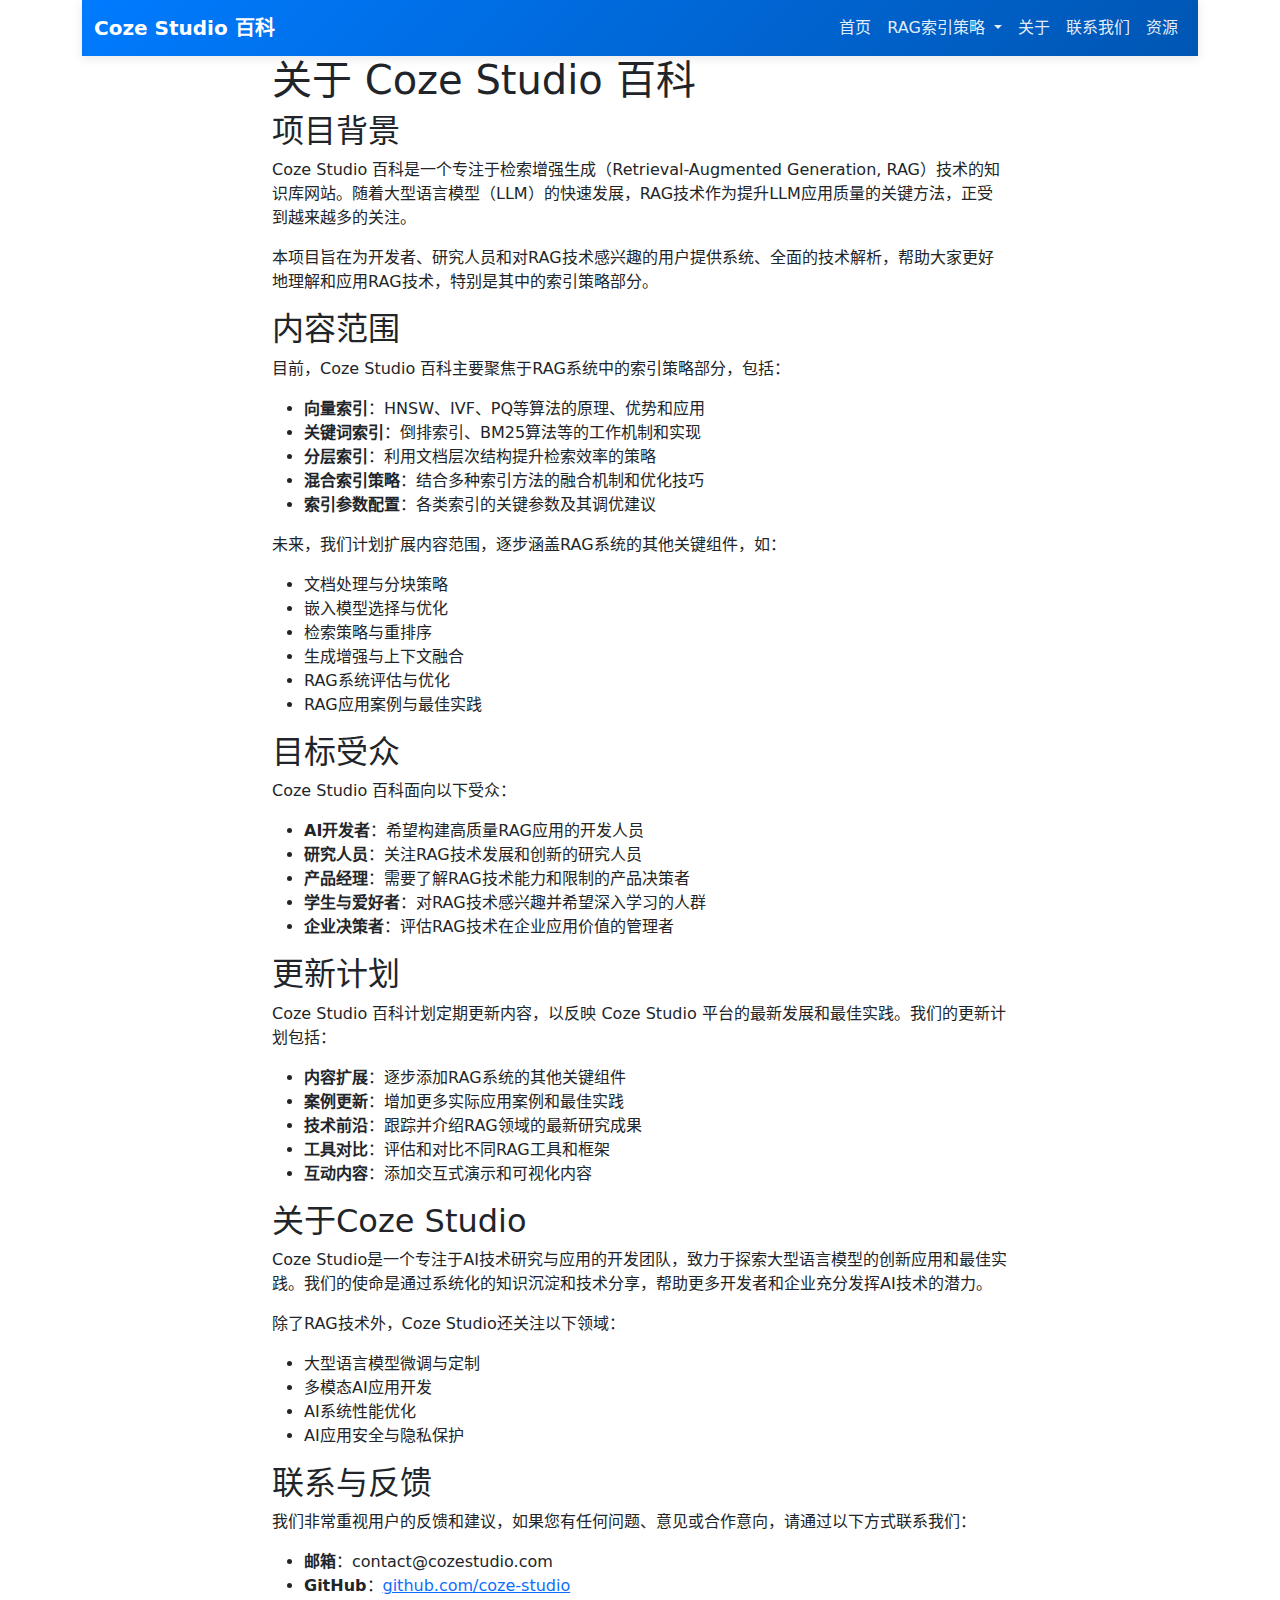
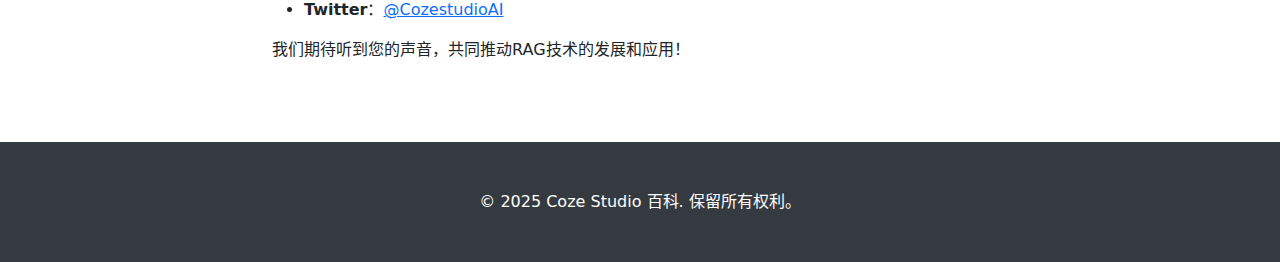
<file: about.html>
<!DOCTYPE html>
<html lang="zh-CN">
<head>
    <meta charset="UTF-8">
    <meta name="viewport" content="width=device-width, initial-scale=1.0">
    <title>关于 - Coze Studio 百科</title>
    <link rel="icon" type="image/svg+xml" href="favicon.svg">
    <link rel="stylesheet" href="css/style.css">
    <link rel="stylesheet" href="https://cdn.jsdelivr.net/npm/bootstrap@5.3.0/dist/css/bootstrap.min.css">
    <link rel="stylesheet" href="https://cdn.jsdelivr.net/npm/bootstrap-icons@1.11.0/font/bootstrap-icons.css">
</head>
<body>
    <header class="header">
        <div class="container">
            <nav class="navbar navbar-expand-lg navbar-dark">
                <div class="container-fluid">
                    <a class="navbar-brand" href="index.html">Coze Studio 百科</a>
                    <button class="navbar-toggler" type="button" data-bs-toggle="collapse" data-bs-target="#navbarNav" aria-controls="navbarNav" aria-expanded="false" aria-label="Toggle navigation">
                        <span class="navbar-toggler-icon"></span>
                    </button>
                    <div class="collapse navbar-collapse" id="navbarNav">
                        <ul class="navbar-nav ms-auto">
                            <li class="nav-item">
                                <a class="nav-link" href="index.html">首页</a>
                            </li>
                            <li class="nav-item dropdown">
                                <a class="nav-link dropdown-toggle" href="#" id="navbarDropdown" role="button" data-bs-toggle="dropdown" aria-expanded="false">
                                    RAG索引策略
                                </a>
                                <ul class="dropdown-menu" aria-labelledby="navbarDropdown">
                                    <li><a class="dropdown-item" href="vector-index.html">向量索引</a></li>
                                    <li><a class="dropdown-item" href="keyword-index.html">关键词索引</a></li>
                                    <li><a class="dropdown-item" href="hierarchical-index.html">分层索引</a></li>
                                    <li><a class="dropdown-item" href="hybrid-index.html">混合索引策略</a></li>
                                    <li><a class="dropdown-item" href="index-parameters.html">索引参数配置</a></li>
                                </ul>
                            </li>
                            <li class="nav-item">
                                <a class="nav-link active" href="about.html">关于</a>
                            </li>
                            <li class="nav-item">
                                <a class="nav-link" href="contact.html">联系我们</a>
                            </li>
                            <li class="nav-item">
                                <a class="nav-link" href="resources.html">资源</a>
                            </li>
                        </ul>
                    </div>
                </div>
            </nav>
        </div>
    </header>

    <section class="about-page">
        <div class="container">
            <div class="row justify-content-center">
                <div class="col-lg-8">
                    <div class="content">
                        <h1>关于 Coze Studio 百科</h1>
                        
                        <div class="about-section">
                            <h2>项目背景</h2>
                            <p>Coze Studio 百科是一个专注于检索增强生成（Retrieval-Augmented Generation, RAG）技术的知识库网站。随着大型语言模型（LLM）的快速发展，RAG技术作为提升LLM应用质量的关键方法，正受到越来越多的关注。</p>
                            <p>本项目旨在为开发者、研究人员和对RAG技术感兴趣的用户提供系统、全面的技术解析，帮助大家更好地理解和应用RAG技术，特别是其中的索引策略部分。</p>
                        </div>
                        
                        <div class="about-section">
                            <h2>内容范围</h2>
                            <p>目前，Coze Studio 百科主要聚焦于RAG系统中的索引策略部分，包括：</p>
                            <ul>
                                <li><strong>向量索引</strong>：HNSW、IVF、PQ等算法的原理、优势和应用</li>
                                <li><strong>关键词索引</strong>：倒排索引、BM25算法等的工作机制和实现</li>
                                <li><strong>分层索引</strong>：利用文档层次结构提升检索效率的策略</li>
                                <li><strong>混合索引策略</strong>：结合多种索引方法的融合机制和优化技巧</li>
                                <li><strong>索引参数配置</strong>：各类索引的关键参数及其调优建议</li>
                            </ul>
                            <p>未来，我们计划扩展内容范围，逐步涵盖RAG系统的其他关键组件，如：</p>
                            <ul>
                                <li>文档处理与分块策略</li>
                                <li>嵌入模型选择与优化</li>
                                <li>检索策略与重排序</li>
                                <li>生成增强与上下文融合</li>
                                <li>RAG系统评估与优化</li>
                                <li>RAG应用案例与最佳实践</li>
                            </ul>
                        </div>
                        
                        <div class="about-section">
                            <h2>目标受众</h2>
                            <p>Coze Studio 百科面向以下受众：</p>
                            <ul>
                                <li><strong>AI开发者</strong>：希望构建高质量RAG应用的开发人员</li>
                                <li><strong>研究人员</strong>：关注RAG技术发展和创新的研究人员</li>
                                <li><strong>产品经理</strong>：需要了解RAG技术能力和限制的产品决策者</li>
                                <li><strong>学生与爱好者</strong>：对RAG技术感兴趣并希望深入学习的人群</li>
                                <li><strong>企业决策者</strong>：评估RAG技术在企业应用价值的管理者</li>
                            </ul>
                        </div>
                        
                        <div class="about-section">
                            <h2>更新计划</h2>
                            <p>Coze Studio 百科计划定期更新内容，以反映 Coze Studio 平台的最新发展和最佳实践。我们的更新计划包括：</p>
                            <ul>
                                <li><strong>内容扩展</strong>：逐步添加RAG系统的其他关键组件</li>
                                <li><strong>案例更新</strong>：增加更多实际应用案例和最佳实践</li>
                                <li><strong>技术前沿</strong>：跟踪并介绍RAG领域的最新研究成果</li>
                                <li><strong>工具对比</strong>：评估和对比不同RAG工具和框架</li>
                                <li><strong>互动内容</strong>：添加交互式演示和可视化内容</li>
                            </ul>
                        </div>
                        
                        <div class="about-section">
                            <h2>关于Coze Studio</h2>
                            <p>Coze Studio是一个专注于AI技术研究与应用的开发团队，致力于探索大型语言模型的创新应用和最佳实践。我们的使命是通过系统化的知识沉淀和技术分享，帮助更多开发者和企业充分发挥AI技术的潜力。</p>
                            <p>除了RAG技术外，Coze Studio还关注以下领域：</p>
                            <ul>
                                <li>大型语言模型微调与定制</li>
                                <li>多模态AI应用开发</li>
                                <li>AI系统性能优化</li>
                                <li>AI应用安全与隐私保护</li>
                            </ul>
                        </div>
                        
                        <div class="about-section">
                            <h2>联系与反馈</h2>
                            <p>我们非常重视用户的反馈和建议，如果您有任何问题、意见或合作意向，请通过以下方式联系我们：</p>
                            <ul>
                                <li><strong>邮箱</strong>：contact@cozestudio.com</li>
                                <li><strong>GitHub</strong>：<a href="https://github.com/coze-studio" target="_blank">github.com/coze-studio</a></li>
                                <li><strong>Twitter</strong>：<a href="https://twitter.com/CozestudioAI" target="_blank">@CozestudioAI</a></li>
                            </ul>
                            <p>我们期待听到您的声音，共同推动RAG技术的发展和应用！</p>
                        </div>
                    </div>
                </div>
            </div>
        </div>
    </section>

    <footer class="footer">
        <div class="container text-center">
            <p>&copy; 2025 Coze Studio 百科. 保留所有权利。</p>
        </div>
    </footer>

    <script src="https://cdn.jsdelivr.net/npm/bootstrap@5.3.0/dist/js/bootstrap.bundle.min.js"></script>
    <script src="js/main.js"></script>
</body>
</html>
</file>
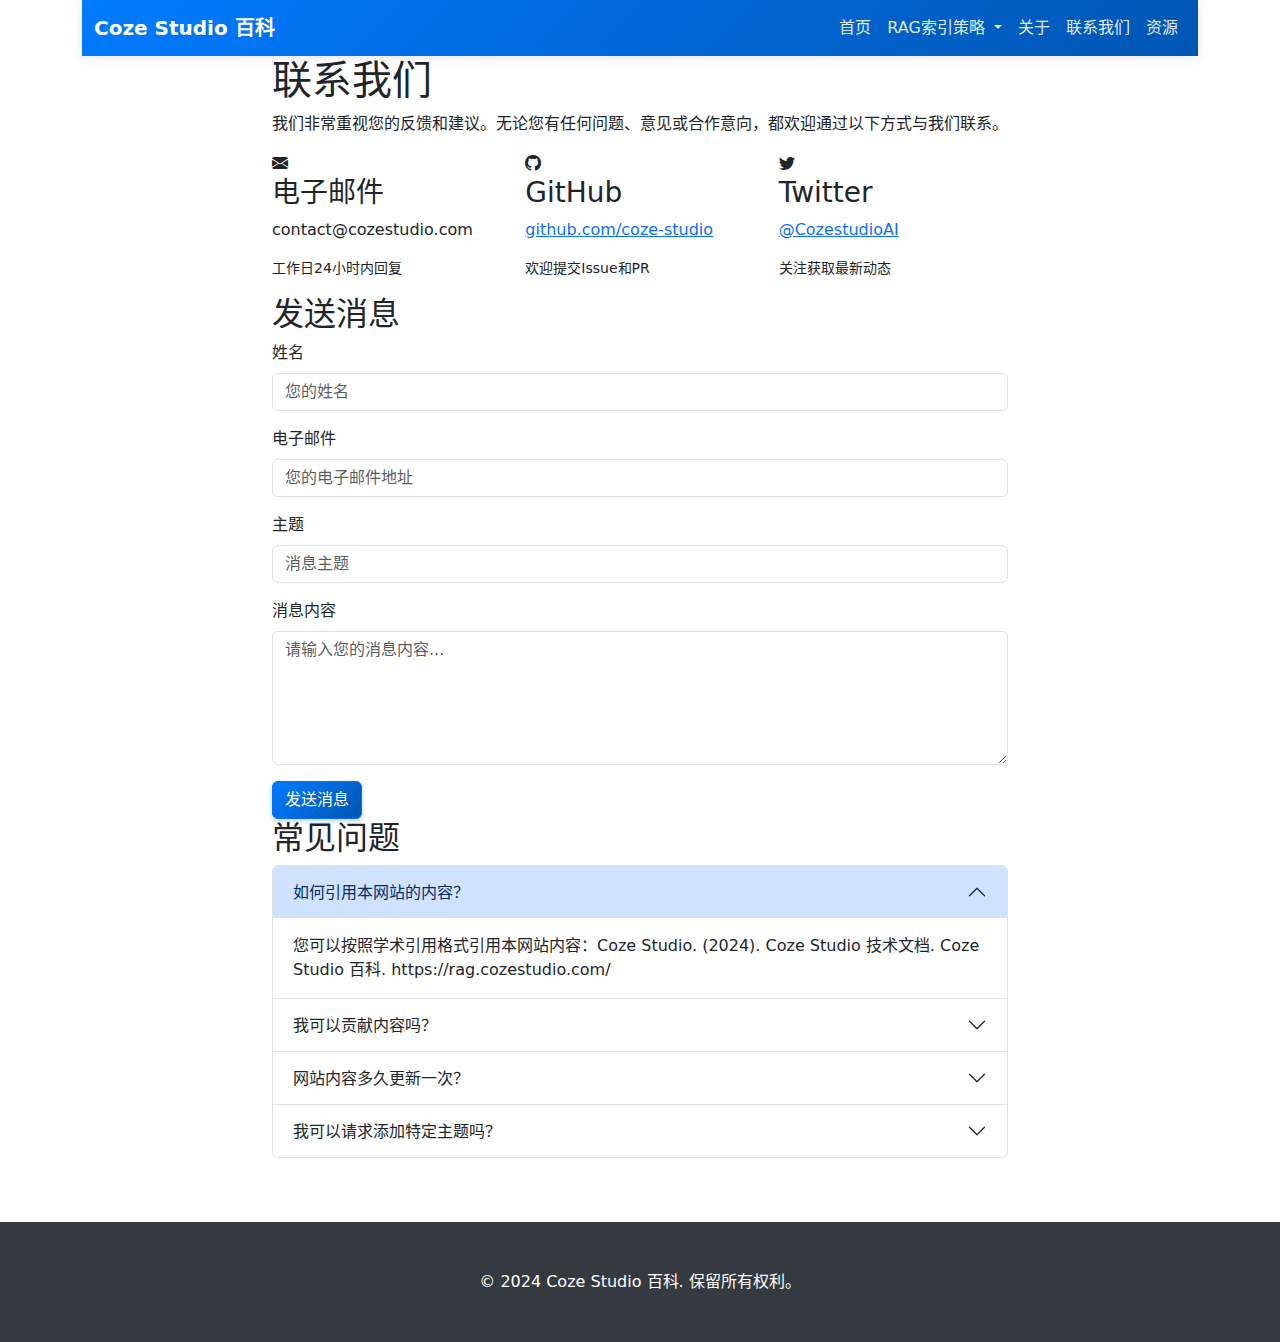
<file: contact.html>
<!DOCTYPE html>
<html lang="zh-CN">
<head>
    <meta charset="UTF-8">
    <meta name="viewport" content="width=device-width, initial-scale=1.0">
    <title>联系我们 - Coze Studio 百科</title>
    <link rel="icon" type="image/svg+xml" href="favicon.svg">
    <link rel="stylesheet" href="css/style.css">
    <link rel="stylesheet" href="https://cdn.jsdelivr.net/npm/bootstrap@5.3.0/dist/css/bootstrap.min.css">
    <link rel="stylesheet" href="https://cdn.jsdelivr.net/npm/bootstrap-icons@1.11.0/font/bootstrap-icons.css">
</head>
<body>
    <header class="header">
        <div class="container">
            <nav class="navbar navbar-expand-lg navbar-dark">
                <div class="container-fluid">
                    <a class="navbar-brand" href="index.html">Coze Studio 百科</a>
                    <button class="navbar-toggler" type="button" data-bs-toggle="collapse" data-bs-target="#navbarNav" aria-controls="navbarNav" aria-expanded="false" aria-label="Toggle navigation">
                        <span class="navbar-toggler-icon"></span>
                    </button>
                    <div class="collapse navbar-collapse" id="navbarNav">
                        <ul class="navbar-nav ms-auto">
                            <li class="nav-item">
                                <a class="nav-link" href="index.html">首页</a>
                            </li>
                            <li class="nav-item dropdown">
                                <a class="nav-link dropdown-toggle" href="#" id="navbarDropdown" role="button" data-bs-toggle="dropdown" aria-expanded="false">
                                    RAG索引策略
                                </a>
                                <ul class="dropdown-menu" aria-labelledby="navbarDropdown">
                                    <li><a class="dropdown-item" href="vector-index.html">向量索引</a></li>
                                    <li><a class="dropdown-item" href="keyword-index.html">关键词索引</a></li>
                                    <li><a class="dropdown-item" href="hierarchical-index.html">分层索引</a></li>
                                    <li><a class="dropdown-item" href="hybrid-index.html">混合索引策略</a></li>
                                    <li><a class="dropdown-item" href="index-parameters.html">索引参数配置</a></li>
                                </ul>
                            </li>
                            <li class="nav-item">
                                <a class="nav-link" href="about.html">关于</a>
                            </li>
                            <li class="nav-item">
                                <a class="nav-link active" href="contact.html">联系我们</a>
                            </li>
                            <li class="nav-item">
                                <a class="nav-link" href="resources.html">资源</a>
                            </li>
                        </ul>
                    </div>
                </div>
            </nav>
        </div>
    </header>

    <section class="contact-page">
        <div class="container">
            <div class="row justify-content-center">
                <div class="col-lg-8">
                    <div class="content">
                        <h1>联系我们</h1>
                        
                        <div class="contact-intro">
                            <p>我们非常重视您的反馈和建议。无论您有任何问题、意见或合作意向，都欢迎通过以下方式与我们联系。</p>
                        </div>
                        
                        <div class="contact-methods">
                            <div class="row">
                                <div class="col-md-4">
                                    <div class="contact-card">
                                        <div class="icon-wrapper">
                                            <i class="bi bi-envelope-fill"></i>
                                        </div>
                                        <h3>电子邮件</h3>
                                        <p>contact@cozestudio.com</p>
                                        <p class="small">工作日24小时内回复</p>
                                    </div>
                                </div>
                                <div class="col-md-4">
                                    <div class="contact-card">
                                        <div class="icon-wrapper">
                                            <i class="bi bi-github"></i>
                                        </div>
                                        <h3>GitHub</h3>
                                        <p><a href="https://github.com/coze-studio" target="_blank">github.com/coze-studio</a></p>
                                        <p class="small">欢迎提交Issue和PR</p>
                                    </div>
                                </div>
                                <div class="col-md-4">
                                    <div class="contact-card">
                                        <div class="icon-wrapper">
                                            <i class="bi bi-twitter"></i>
                                        </div>
                                        <h3>Twitter</h3>
                                        <p><a href="https://twitter.com/CozestudioAI" target="_blank">@CozestudioAI</a></p>
                                        <p class="small">关注获取最新动态</p>
                                    </div>
                                </div>
                            </div>
                        </div>
                        
                        <div class="contact-form-section">
                            <h2>发送消息</h2>
                            <form id="contactForm" class="contact-form">
                                <div class="mb-3">
                                    <label for="name" class="form-label">姓名</label>
                                    <input type="text" class="form-control" id="name" placeholder="您的姓名" required>
                                </div>
                                <div class="mb-3">
                                    <label for="email" class="form-label">电子邮件</label>
                                    <input type="email" class="form-control" id="email" placeholder="您的电子邮件地址" required>
                                </div>
                                <div class="mb-3">
                                    <label for="subject" class="form-label">主题</label>
                                    <input type="text" class="form-control" id="subject" placeholder="消息主题">
                                </div>
                                <div class="mb-3">
                                    <label for="message" class="form-label">消息内容</label>
                                    <textarea class="form-control" id="message" rows="5" placeholder="请输入您的消息内容..." required></textarea>
                                </div>
                                <button type="submit" class="btn btn-primary">发送消息</button>
                            </form>
                        </div>
                        
                        <div class="faq-section">
                            <h2>常见问题</h2>
                            <div class="accordion" id="faqAccordion">
                                <div class="accordion-item">
                                    <h2 class="accordion-header" id="headingOne">
                                        <button class="accordion-button" type="button" data-bs-toggle="collapse" data-bs-target="#collapseOne" aria-expanded="true" aria-controls="collapseOne">
                                            如何引用本网站的内容？
                                        </button>
                                    </h2>
                                    <div id="collapseOne" class="accordion-collapse collapse show" aria-labelledby="headingOne" data-bs-parent="#faqAccordion">
                                        <div class="accordion-body">
                                            您可以按照学术引用格式引用本网站内容：Coze Studio. (2024). Coze Studio 技术文档. Coze Studio 百科. https://rag.cozestudio.com/
                                        </div>
                                    </div>
                                </div>
                                <div class="accordion-item">
                                    <h2 class="accordion-header" id="headingTwo">
                                        <button class="accordion-button collapsed" type="button" data-bs-toggle="collapse" data-bs-target="#collapseTwo" aria-expanded="false" aria-controls="collapseTwo">
                                            我可以贡献内容吗？
                                        </button>
                                    </h2>
                                    <div id="collapseTwo" class="accordion-collapse collapse" aria-labelledby="headingTwo" data-bs-parent="#faqAccordion">
                                        <div class="accordion-body">
                                            当然可以！我们非常欢迎社区贡献。您可以通过GitHub提交PR，或者发送邮件给我们讨论您的想法。所有被接受的贡献都将获得适当的署名。
                                        </div>
                                    </div>
                                </div>
                                <div class="accordion-item">
                                    <h2 class="accordion-header" id="headingThree">
                                        <button class="accordion-button collapsed" type="button" data-bs-toggle="collapse" data-bs-target="#collapseThree" aria-expanded="false" aria-controls="collapseThree">
                                            网站内容多久更新一次？
                                        </button>
                                    </h2>
                                    <div id="collapseThree" class="accordion-collapse collapse" aria-labelledby="headingThree" data-bs-parent="#faqAccordion">
                                        <div class="accordion-body">
                                            我们计划每月更新一次内容，以反映RAG技术的最新发展。对于重大技术突破或重要研究成果，我们会及时进行特别更新。
                                        </div>
                                    </div>
                                </div>
                                <div class="accordion-item">
                                    <h2 class="accordion-header" id="headingFour">
                                        <button class="accordion-button collapsed" type="button" data-bs-toggle="collapse" data-bs-target="#collapseFour" aria-expanded="false" aria-controls="collapseFour">
                                            我可以请求添加特定主题吗？
                                        </button>
                                    </h2>
                                    <div id="collapseFour" class="accordion-collapse collapse" aria-labelledby="headingFour" data-bs-parent="#faqAccordion">
                                        <div class="accordion-body">
                                            是的，我们非常欢迎主题建议！请通过联系表单或电子邮件告诉我们您希望了解的RAG相关主题，我们会考虑将其添加到我们的内容计划中。
                                        </div>
                                    </div>
                                </div>
                            </div>
                        </div>
                    </div>
                </div>
            </div>
        </div>
    </section>

    <footer class="footer">
        <div class="container text-center">
            <p>&copy; 2024 Coze Studio 百科. 保留所有权利。</p>
        </div>
    </footer>

    <script src="https://cdn.jsdelivr.net/npm/bootstrap@5.3.0/dist/js/bootstrap.bundle.min.js"></script>
    <script src="js/main.js"></script>
    <script>
        // 联系表单提交处理
        document.getElementById('contactForm').addEventListener('submit', function(e) {
            e.preventDefault();
            // 在实际应用中，这里应该有表单提交到服务器的代码
            // 这里仅做演示
            alert('感谢您的消息！我们会尽快回复您。');
            this.reset();
        });
    </script>
</body>
</html>
</file>
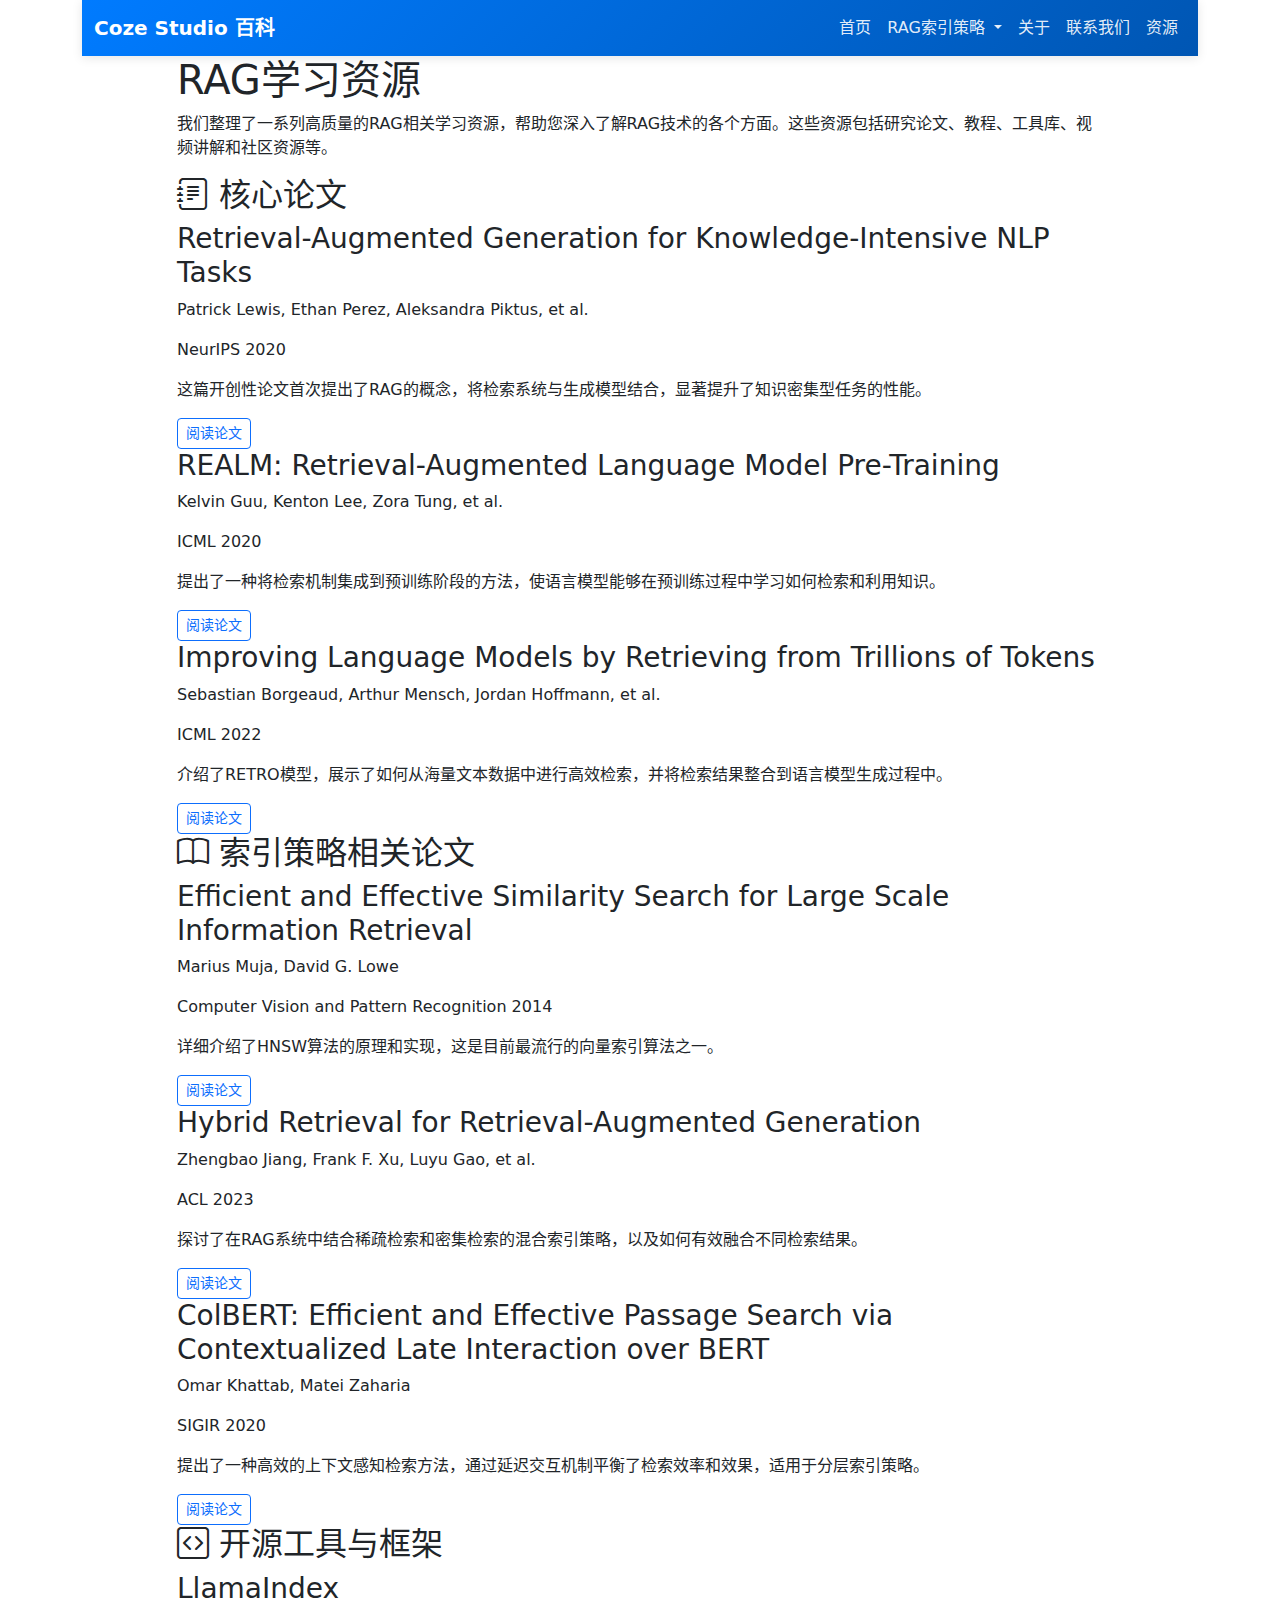
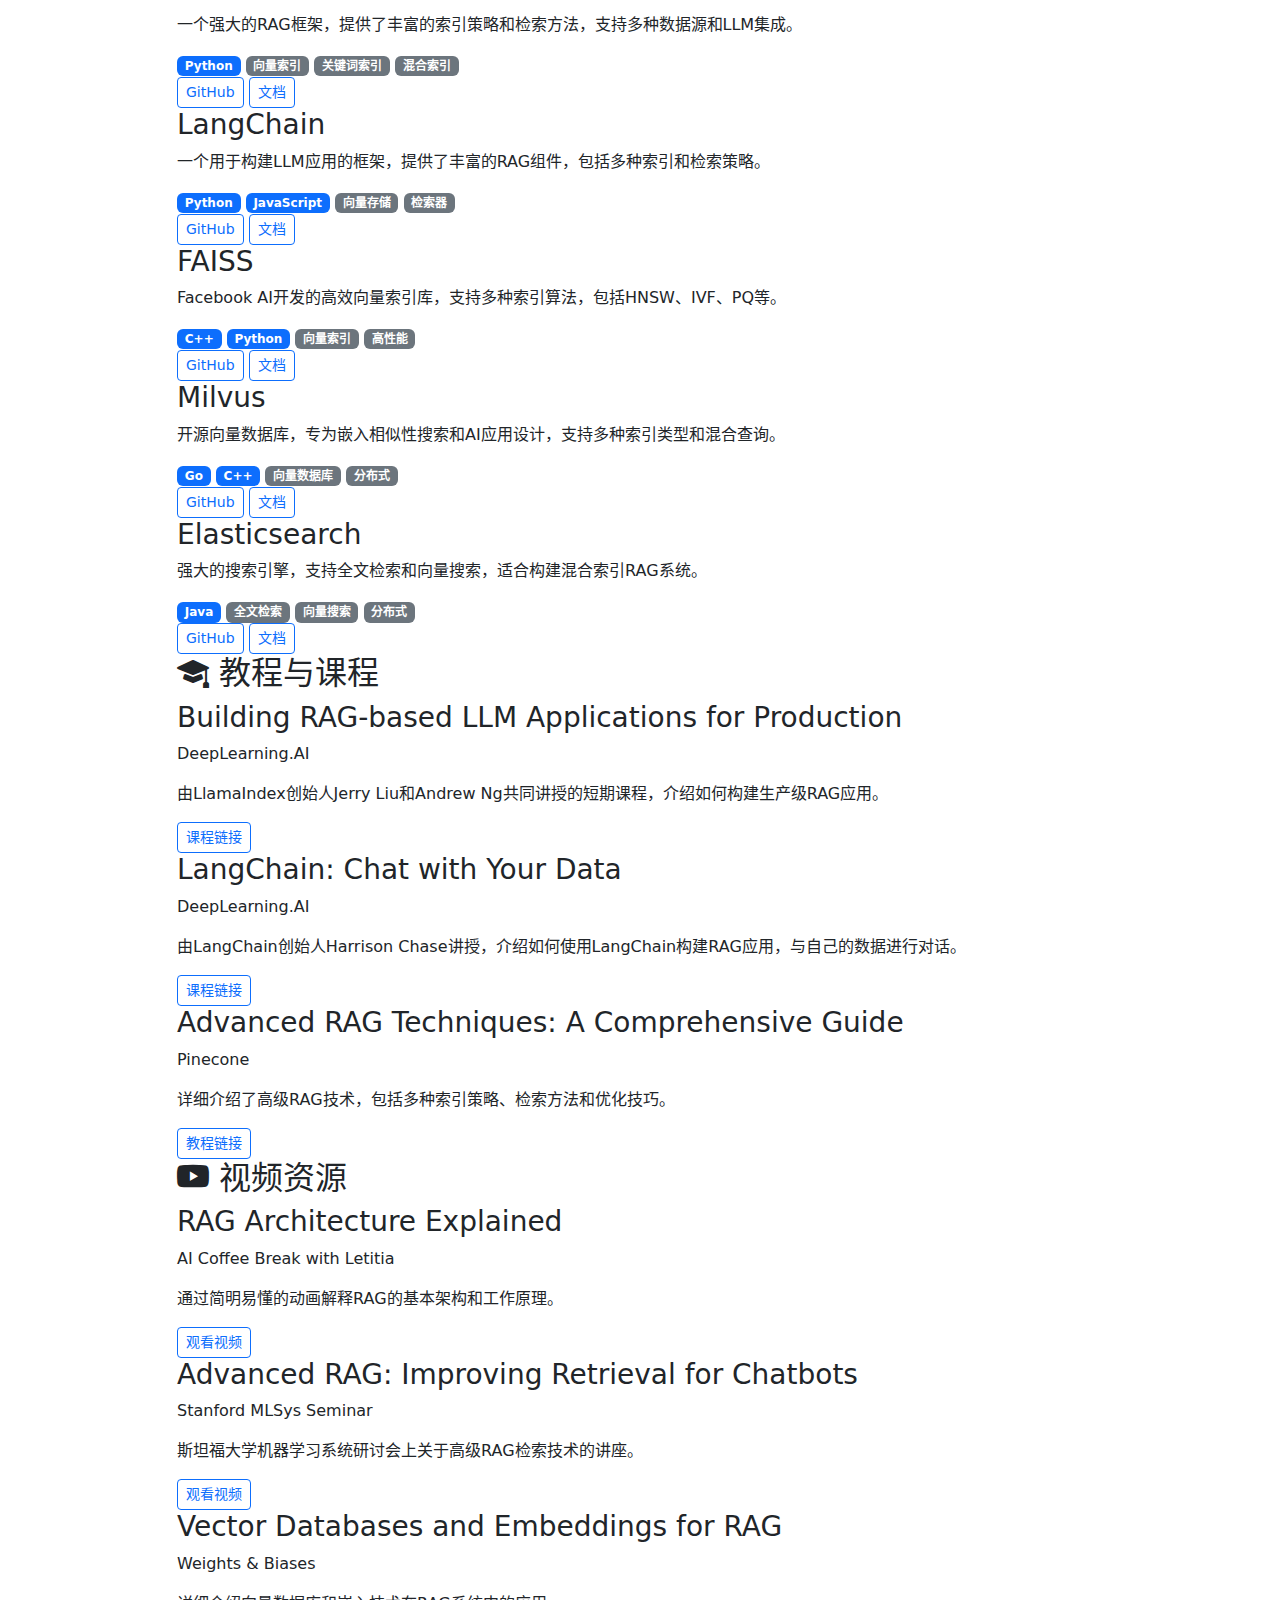
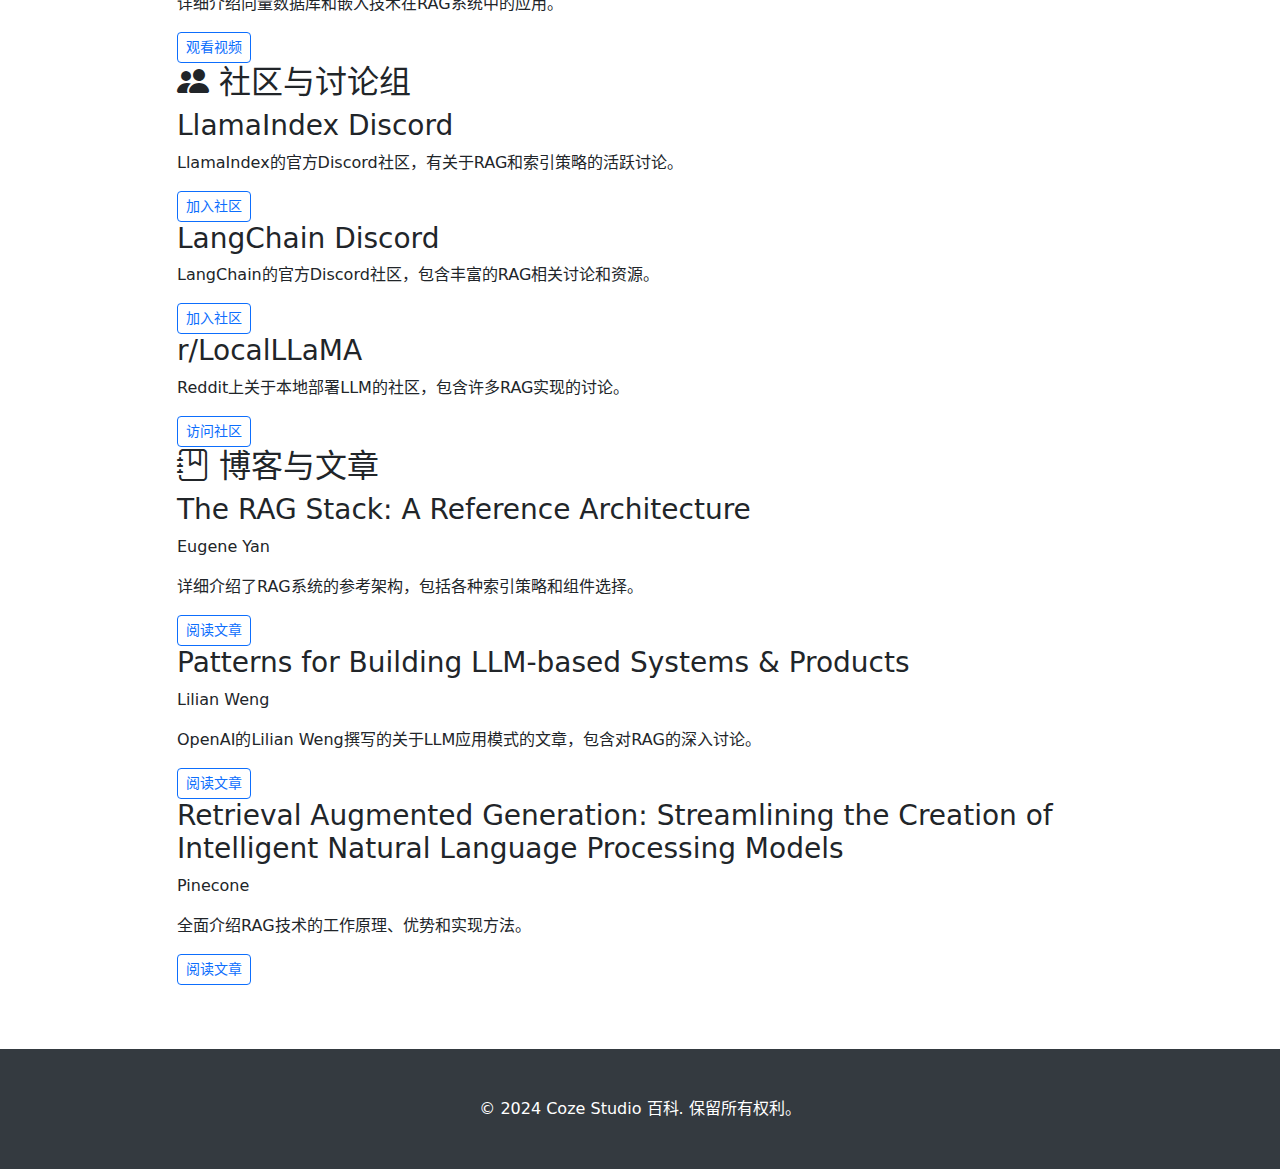
<file: resources.html>
<!DOCTYPE html>
<html lang="zh-CN">
<head>
    <meta charset="UTF-8">
    <meta name="viewport" content="width=device-width, initial-scale=1.0">
    <title>资源 - Coze Studio 百科</title>
    <link rel="icon" type="image/svg+xml" href="favicon.svg">
    <link rel="stylesheet" href="css/style.css">
    <link rel="stylesheet" href="https://cdn.jsdelivr.net/npm/bootstrap@5.3.0/dist/css/bootstrap.min.css">
    <link rel="stylesheet" href="https://cdn.jsdelivr.net/npm/bootstrap-icons@1.11.0/font/bootstrap-icons.css">
</head>
<body>
    <header class="header">
        <div class="container">
            <nav class="navbar navbar-expand-lg navbar-dark">
                <div class="container-fluid">
                    <a class="navbar-brand" href="index.html">Coze Studio 百科</a>
                    <button class="navbar-toggler" type="button" data-bs-toggle="collapse" data-bs-target="#navbarNav" aria-controls="navbarNav" aria-expanded="false" aria-label="Toggle navigation">
                        <span class="navbar-toggler-icon"></span>
                    </button>
                    <div class="collapse navbar-collapse" id="navbarNav">
                        <ul class="navbar-nav ms-auto">
                            <li class="nav-item">
                                <a class="nav-link" href="index.html">首页</a>
                            </li>
                            <li class="nav-item dropdown">
                                <a class="nav-link dropdown-toggle" href="#" id="navbarDropdown" role="button" data-bs-toggle="dropdown" aria-expanded="false">
                                    RAG索引策略
                                </a>
                                <ul class="dropdown-menu" aria-labelledby="navbarDropdown">
                                    <li><a class="dropdown-item" href="vector-index.html">向量索引</a></li>
                                    <li><a class="dropdown-item" href="keyword-index.html">关键词索引</a></li>
                                    <li><a class="dropdown-item" href="hierarchical-index.html">分层索引</a></li>
                                    <li><a class="dropdown-item" href="hybrid-index.html">混合索引策略</a></li>
                                    <li><a class="dropdown-item" href="index-parameters.html">索引参数配置</a></li>
                                </ul>
                            </li>
                            <li class="nav-item">
                                <a class="nav-link" href="about.html">关于</a>
                            </li>
                            <li class="nav-item">
                                <a class="nav-link" href="contact.html">联系我们</a>
                            </li>
                            <li class="nav-item">
                                <a class="nav-link active" href="resources.html">资源</a>
                            </li>
                        </ul>
                    </div>
                </div>
            </nav>
        </div>
    </header>

    <section class="resources-page">
        <div class="container">
            <div class="row justify-content-center">
                <div class="col-lg-10">
                    <div class="content">
                        <h1>RAG学习资源</h1>
                        
                        <div class="resources-intro">
                            <p>我们整理了一系列高质量的RAG相关学习资源，帮助您深入了解RAG技术的各个方面。这些资源包括研究论文、教程、工具库、视频讲解和社区资源等。</p>
                        </div>
                        
                        <div class="resource-section">
                            <h2><i class="bi bi-journal-text"></i> 核心论文</h2>
                            <div class="resource-cards">
                                <div class="resource-card">
                                    <h3>Retrieval-Augmented Generation for Knowledge-Intensive NLP Tasks</h3>
                                    <p class="authors">Patrick Lewis, Ethan Perez, Aleksandra Piktus, et al.</p>
                                    <p class="venue">NeurIPS 2020</p>
                                    <p class="description">这篇开创性论文首次提出了RAG的概念，将检索系统与生成模型结合，显著提升了知识密集型任务的性能。</p>
                                    <a href="https://arxiv.org/abs/2005.11401" class="btn btn-outline-primary btn-sm" target="_blank">阅读论文</a>
                                </div>
                                
                                <div class="resource-card">
                                    <h3>REALM: Retrieval-Augmented Language Model Pre-Training</h3>
                                    <p class="authors">Kelvin Guu, Kenton Lee, Zora Tung, et al.</p>
                                    <p class="venue">ICML 2020</p>
                                    <p class="description">提出了一种将检索机制集成到预训练阶段的方法，使语言模型能够在预训练过程中学习如何检索和利用知识。</p>
                                    <a href="https://arxiv.org/abs/2002.08909" class="btn btn-outline-primary btn-sm" target="_blank">阅读论文</a>
                                </div>
                                
                                <div class="resource-card">
                                    <h3>Improving Language Models by Retrieving from Trillions of Tokens</h3>
                                    <p class="authors">Sebastian Borgeaud, Arthur Mensch, Jordan Hoffmann, et al.</p>
                                    <p class="venue">ICML 2022</p>
                                    <p class="description">介绍了RETRO模型，展示了如何从海量文本数据中进行高效检索，并将检索结果整合到语言模型生成过程中。</p>
                                    <a href="https://arxiv.org/abs/2112.04426" class="btn btn-outline-primary btn-sm" target="_blank">阅读论文</a>
                                </div>
                            </div>
                        </div>
                        
                        <div class="resource-section">
                            <h2><i class="bi bi-book"></i> 索引策略相关论文</h2>
                            <div class="resource-cards">
                                <div class="resource-card">
                                    <h3>Efficient and Effective Similarity Search for Large Scale Information Retrieval</h3>
                                    <p class="authors">Marius Muja, David G. Lowe</p>
                                    <p class="venue">Computer Vision and Pattern Recognition 2014</p>
                                    <p class="description">详细介绍了HNSW算法的原理和实现，这是目前最流行的向量索引算法之一。</p>
                                    <a href="https://arxiv.org/abs/1609.01882" class="btn btn-outline-primary btn-sm" target="_blank">阅读论文</a>
                                </div>
                                
                                <div class="resource-card">
                                    <h3>Hybrid Retrieval for Retrieval-Augmented Generation</h3>
                                    <p class="authors">Zhengbao Jiang, Frank F. Xu, Luyu Gao, et al.</p>
                                    <p class="venue">ACL 2023</p>
                                    <p class="description">探讨了在RAG系统中结合稀疏检索和密集检索的混合索引策略，以及如何有效融合不同检索结果。</p>
                                    <a href="https://arxiv.org/abs/2305.15114" class="btn btn-outline-primary btn-sm" target="_blank">阅读论文</a>
                                </div>
                                
                                <div class="resource-card">
                                    <h3>ColBERT: Efficient and Effective Passage Search via Contextualized Late Interaction over BERT</h3>
                                    <p class="authors">Omar Khattab, Matei Zaharia</p>
                                    <p class="venue">SIGIR 2020</p>
                                    <p class="description">提出了一种高效的上下文感知检索方法，通过延迟交互机制平衡了检索效率和效果，适用于分层索引策略。</p>
                                    <a href="https://arxiv.org/abs/2004.12832" class="btn btn-outline-primary btn-sm" target="_blank">阅读论文</a>
                                </div>
                            </div>
                        </div>
                        
                        <div class="resource-section">
                            <h2><i class="bi bi-code-square"></i> 开源工具与框架</h2>
                            <div class="resource-cards">
                                <div class="resource-card">
                                    <h3>LlamaIndex</h3>
                                    <p class="description">一个强大的RAG框架，提供了丰富的索引策略和检索方法，支持多种数据源和LLM集成。</p>
                                    <div class="tags">
                                        <span class="badge bg-primary">Python</span>
                                        <span class="badge bg-secondary">向量索引</span>
                                        <span class="badge bg-secondary">关键词索引</span>
                                        <span class="badge bg-secondary">混合索引</span>
                                    </div>
                                    <a href="https://github.com/jerryjliu/llama_index" class="btn btn-outline-primary btn-sm" target="_blank">GitHub</a>
                                    <a href="https://docs.llamaindex.ai/" class="btn btn-outline-primary btn-sm" target="_blank">文档</a>
                                </div>
                                
                                <div class="resource-card">
                                    <h3>LangChain</h3>
                                    <p class="description">一个用于构建LLM应用的框架，提供了丰富的RAG组件，包括多种索引和检索策略。</p>
                                    <div class="tags">
                                        <span class="badge bg-primary">Python</span>
                                        <span class="badge bg-primary">JavaScript</span>
                                        <span class="badge bg-secondary">向量存储</span>
                                        <span class="badge bg-secondary">检索器</span>
                                    </div>
                                    <a href="https://github.com/langchain-ai/langchain" class="btn btn-outline-primary btn-sm" target="_blank">GitHub</a>
                                    <a href="https://python.langchain.com/docs/modules/data_connection/" class="btn btn-outline-primary btn-sm" target="_blank">文档</a>
                                </div>
                                
                                <div class="resource-card">
                                    <h3>FAISS</h3>
                                    <p class="description">Facebook AI开发的高效向量索引库，支持多种索引算法，包括HNSW、IVF、PQ等。</p>
                                    <div class="tags">
                                        <span class="badge bg-primary">C++</span>
                                        <span class="badge bg-primary">Python</span>
                                        <span class="badge bg-secondary">向量索引</span>
                                        <span class="badge bg-secondary">高性能</span>
                                    </div>
                                    <a href="https://github.com/facebookresearch/faiss" class="btn btn-outline-primary btn-sm" target="_blank">GitHub</a>
                                    <a href="https://faiss.ai/" class="btn btn-outline-primary btn-sm" target="_blank">文档</a>
                                </div>
                                
                                <div class="resource-card">
                                    <h3>Milvus</h3>
                                    <p class="description">开源向量数据库，专为嵌入相似性搜索和AI应用设计，支持多种索引类型和混合查询。</p>
                                    <div class="tags">
                                        <span class="badge bg-primary">Go</span>
                                        <span class="badge bg-primary">C++</span>
                                        <span class="badge bg-secondary">向量数据库</span>
                                        <span class="badge bg-secondary">分布式</span>
                                    </div>
                                    <a href="https://github.com/milvus-io/milvus" class="btn btn-outline-primary btn-sm" target="_blank">GitHub</a>
                                    <a href="https://milvus.io/docs" class="btn btn-outline-primary btn-sm" target="_blank">文档</a>
                                </div>
                                
                                <div class="resource-card">
                                    <h3>Elasticsearch</h3>
                                    <p class="description">强大的搜索引擎，支持全文检索和向量搜索，适合构建混合索引RAG系统。</p>
                                    <div class="tags">
                                        <span class="badge bg-primary">Java</span>
                                        <span class="badge bg-secondary">全文检索</span>
                                        <span class="badge bg-secondary">向量搜索</span>
                                        <span class="badge bg-secondary">分布式</span>
                                    </div>
                                    <a href="https://github.com/elastic/elasticsearch" class="btn btn-outline-primary btn-sm" target="_blank">GitHub</a>
                                    <a href="https://www.elastic.co/guide/index.html" class="btn btn-outline-primary btn-sm" target="_blank">文档</a>
                                </div>
                            </div>
                        </div>
                        
                        <div class="resource-section">
                            <h2><i class="bi bi-mortarboard-fill"></i> 教程与课程</h2>
                            <div class="resource-cards">
                                <div class="resource-card">
                                    <h3>Building RAG-based LLM Applications for Production</h3>
                                    <p class="authors">DeepLearning.AI</p>
                                    <p class="description">由LlamaIndex创始人Jerry Liu和Andrew Ng共同讲授的短期课程，介绍如何构建生产级RAG应用。</p>
                                    <a href="https://www.deeplearning.ai/short-courses/building-rag-based-llm-applications/" class="btn btn-outline-primary btn-sm" target="_blank">课程链接</a>
                                </div>
                                
                                <div class="resource-card">
                                    <h3>LangChain: Chat with Your Data</h3>
                                    <p class="authors">DeepLearning.AI</p>
                                    <p class="description">由LangChain创始人Harrison Chase讲授，介绍如何使用LangChain构建RAG应用，与自己的数据进行对话。</p>
                                    <a href="https://www.deeplearning.ai/short-courses/langchain-chat-with-your-data/" class="btn btn-outline-primary btn-sm" target="_blank">课程链接</a>
                                </div>
                                
                                <div class="resource-card">
                                    <h3>Advanced RAG Techniques: A Comprehensive Guide</h3>
                                    <p class="authors">Pinecone</p>
                                    <p class="description">详细介绍了高级RAG技术，包括多种索引策略、检索方法和优化技巧。</p>
                                    <a href="https://www.pinecone.io/learn/advanced-rag/" class="btn btn-outline-primary btn-sm" target="_blank">教程链接</a>
                                </div>
                            </div>
                        </div>
                        
                        <div class="resource-section">
                            <h2><i class="bi bi-youtube"></i> 视频资源</h2>
                            <div class="resource-cards">
                                <div class="resource-card">
                                    <h3>RAG Architecture Explained</h3>
                                    <p class="authors">AI Coffee Break with Letitia</p>
                                    <p class="description">通过简明易懂的动画解释RAG的基本架构和工作原理。</p>
                                    <a href="https://www.youtube.com/watch?v=T-D1OfcDW1M" class="btn btn-outline-primary btn-sm" target="_blank">观看视频</a>
                                </div>
                                
                                <div class="resource-card">
                                    <h3>Advanced RAG: Improving Retrieval for Chatbots</h3>
                                    <p class="authors">Stanford MLSys Seminar</p>
                                    <p class="description">斯坦福大学机器学习系统研讨会上关于高级RAG检索技术的讲座。</p>
                                    <a href="https://www.youtube.com/watch?v=TRjq7t2Ms5I" class="btn btn-outline-primary btn-sm" target="_blank">观看视频</a>
                                </div>
                                
                                <div class="resource-card">
                                    <h3>Vector Databases and Embeddings for RAG</h3>
                                    <p class="authors">Weights & Biases</p>
                                    <p class="description">详细介绍向量数据库和嵌入技术在RAG系统中的应用。</p>
                                    <a href="https://www.youtube.com/watch?v=klTvEwg3oJ4" class="btn btn-outline-primary btn-sm" target="_blank">观看视频</a>
                                </div>
                            </div>
                        </div>
                        
                        <div class="resource-section">
                            <h2><i class="bi bi-people-fill"></i> 社区与讨论组</h2>
                            <div class="resource-cards">
                                <div class="resource-card">
                                    <h3>LlamaIndex Discord</h3>
                                    <p class="description">LlamaIndex的官方Discord社区，有关于RAG和索引策略的活跃讨论。</p>
                                    <a href="https://discord.gg/dGcwcsnxhU" class="btn btn-outline-primary btn-sm" target="_blank">加入社区</a>
                                </div>
                                
                                <div class="resource-card">
                                    <h3>LangChain Discord</h3>
                                    <p class="description">LangChain的官方Discord社区，包含丰富的RAG相关讨论和资源。</p>
                                    <a href="https://discord.gg/langchain" class="btn btn-outline-primary btn-sm" target="_blank">加入社区</a>
                                </div>
                                
                                <div class="resource-card">
                                    <h3>r/LocalLLaMA</h3>
                                    <p class="description">Reddit上关于本地部署LLM的社区，包含许多RAG实现的讨论。</p>
                                    <a href="https://www.reddit.com/r/LocalLLaMA/" class="btn btn-outline-primary btn-sm" target="_blank">访问社区</a>
                                </div>
                            </div>
                        </div>
                        
                        <div class="resource-section">
                            <h2><i class="bi bi-journal-bookmark"></i> 博客与文章</h2>
                            <div class="resource-cards">
                                <div class="resource-card">
                                    <h3>The RAG Stack: A Reference Architecture</h3>
                                    <p class="authors">Eugene Yan</p>
                                    <p class="description">详细介绍了RAG系统的参考架构，包括各种索引策略和组件选择。</p>
                                    <a href="https://eugeneyan.com/writing/rag-stack/" class="btn btn-outline-primary btn-sm" target="_blank">阅读文章</a>
                                </div>
                                
                                <div class="resource-card">
                                    <h3>Patterns for Building LLM-based Systems & Products</h3>
                                    <p class="authors">Lilian Weng</p>
                                    <p class="description">OpenAI的Lilian Weng撰写的关于LLM应用模式的文章，包含对RAG的深入讨论。</p>
                                    <a href="https://lilianweng.github.io/posts/2023-06-23-agent/" class="btn btn-outline-primary btn-sm" target="_blank">阅读文章</a>
                                </div>
                                
                                <div class="resource-card">
                                    <h3>Retrieval Augmented Generation: Streamlining the Creation of Intelligent Natural Language Processing Models</h3>
                                    <p class="authors">Pinecone</p>
                                    <p class="description">全面介绍RAG技术的工作原理、优势和实现方法。</p>
                                    <a href="https://www.pinecone.io/learn/retrieval-augmented-generation/" class="btn btn-outline-primary btn-sm" target="_blank">阅读文章</a>
                                </div>
                            </div>
                        </div>
                    </div>
                </div>
            </div>
        </div>
    </section>

    <footer class="footer">
        <div class="container text-center">
            <p>&copy; 2024 Coze Studio 百科. 保留所有权利。</p>
        </div>
    </footer>

    <script src="https://cdn.jsdelivr.net/npm/bootstrap@5.3.0/dist/js/bootstrap.bundle.min.js"></script>
    <script src="js/main.js"></script>
</body>
</html>
</file>
<file: css/style.css>
/* CSS Variables */
:root {
    --primary-color: #007bff;
    --secondary-color: #6c757d;
    --success-color: #28a745;
    --danger-color: #dc3545;
    --warning-color: #ffc107;
    --info-color: #17a2b8;
    --light-color: #f8f9fa;
    --dark-color: #343a40;
    --border-radius: 8px;
    --box-shadow: 0 2px 10px rgba(0, 0, 0, 0.1);
    --transition: all 0.3s ease;
}

/* Global Styles */
body {
    font-family: 'Segoe UI', Tahoma, Geneva, Verdana, sans-serif;
    line-height: 1.6;
    color: var(--dark-color);
    background-color: #ffffff;
}

/* Navigation */
.navbar {
    background: linear-gradient(135deg, var(--primary-color), #0056b3);
    box-shadow: var(--box-shadow);
    z-index: 1050; /* 确保导航栏在最上层 */
    position: relative;
}

.navbar-brand {
    font-weight: 700;
    font-size: 1.5rem;
}

.navbar-nav .nav-link {
    font-weight: 500;
    transition: var(--transition);
    color: rgba(255, 255, 255, 0.9) !important;
}

.navbar-nav .nav-link:hover {
    color: #ffffff !important;
    transform: translateY(-1px);
}

/* 确保下拉菜单在最上层 */
.dropdown-menu {
    z-index: 1060 !important;
    border: none;
    box-shadow: var(--box-shadow);
    border-radius: var(--border-radius);
}

.dropdown-item {
    transition: var(--transition);
}

.dropdown-item:hover {
    background-color: var(--light-color);
    color: var(--primary-color);
}

/* Hero Section */
.hero {
    background: linear-gradient(135deg, var(--primary-color), #0056b3);
    color: white;
    padding: 4rem 0;
    margin-bottom: 3rem;
}

.hero h1 {
    font-size: 3.5rem;
    font-weight: 700;
    margin-bottom: 1rem;
}

.hero .lead {
    font-size: 1.3rem;
    opacity: 0.9;
}

/* Cards */
.card {
    border: none;
    border-radius: var(--border-radius);
    box-shadow: var(--box-shadow);
    transition: var(--transition);
    height: 100%;
}

.card:hover {
    transform: translateY(-5px);
    box-shadow: 0 4px 20px rgba(0, 0, 0, 0.15);
}

.card-header {
    background: linear-gradient(135deg, var(--light-color), #e9ecef);
    border-bottom: 2px solid var(--primary-color);
    font-weight: 600;
}

.card-body {
    padding: 2rem;
}

.card-title {
    color: var(--primary-color);
    font-weight: 600;
    margin-bottom: 1rem;
}

/* Buttons */
.btn {
    border-radius: var(--border-radius);
    font-weight: 500;
    transition: var(--transition);
    border: none;
}

.btn-primary {
    background: linear-gradient(135deg, var(--primary-color), #0056b3);
    box-shadow: 0 2px 5px rgba(0, 123, 255, 0.3);
}

.btn-primary:hover {
    transform: translateY(-2px);
    box-shadow: 0 4px 10px rgba(0, 123, 255, 0.4);
}

.btn-outline-primary {
    border: 2px solid var(--primary-color);
    color: var(--primary-color);
}

.btn-outline-primary:hover {
    background: var(--primary-color);
    transform: translateY(-2px);
}

/* Footer */
.footer {
    background-color: var(--dark-color);
    color: white;
    padding: 3rem 0 2rem;
    margin-top: 4rem;
}

.footer h5 {
    color: var(--primary-color);
    margin-bottom: 1rem;
}

.footer a {
    color: rgba(255, 255, 255, 0.8);
    text-decoration: none;
    transition: var(--transition);
}

.footer a:hover {
    color: white;
    text-decoration: none;
}

/* Content Sections */
.content-section {
    padding: 3rem 0;
}

.section-title {
    color: var(--primary-color);
    font-weight: 700;
    margin-bottom: 2rem;
    position: relative;
}

.section-title::after {
    content: '';
    position: absolute;
    bottom: -10px;
    left: 0;
    width: 50px;
    height: 3px;
    background: linear-gradient(135deg, var(--primary-color), #0056b3);
    border-radius: 2px;
}

/* Lists */
.feature-list {
    list-style: none;
    padding-left: 0;
}

.feature-list li {
    padding: 0.5rem 0;
    border-bottom: 1px solid #eee;
}

.feature-list li:last-child {
    border-bottom: none;
}

.feature-list li i {
    color: var(--success-color);
    margin-right: 0.5rem;
}

/* Forms */
.form-control {
    border-radius: var(--border-radius);
    border: 2px solid #e9ecef;
    transition: var(--transition);
}

.form-control:focus {
    border-color: var(--primary-color);
    box-shadow: 0 0 0 0.2rem rgba(0, 123, 255, 0.25);
}

/* Alerts */
.alert {
    border-radius: var(--border-radius);
    border: none;
    box-shadow: var(--box-shadow);
}

/* Progress Bars */
.progress {
    height: 10px;
    border-radius: var(--border-radius);
    background-color: #e9ecef;
}

.progress-bar {
    border-radius: var(--border-radius);
    background: linear-gradient(135deg, var(--primary-color), #0056b3);
}

/* Badges */
.badge {
    border-radius: var(--border-radius);
    font-weight: 500;
}

/* Responsive Design */
@media (max-width: 768px) {
    .hero h1 {
        font-size: 2.5rem;
    }
    
    .hero .lead {
        font-size: 1.1rem;
    }
    
    .card-body {
        padding: 1.5rem;
    }
}

/* SVG Diagrams */
.svg-container {
    display: flex;
    justify-content: center;
    margin: 2rem 0;
}

.svg-container svg {
    max-width: 100%;
    height: auto;
}

/* Code Highlighting */
pre[class*="language-"] {
    border-radius: var(--border-radius);
    margin: 2rem 0;
}

/* Table of Contents - 优化字体大小 */
.toc {
    background-color: #f8f9fa;
    border-radius: var(--border-radius);
    padding: 1.2rem;
    margin-bottom: 2rem;
    position: sticky;
    top: 100px;
    z-index: 100; /* 设置较低的z-index，确保不会遮挡导航下拉菜单 */
    font-size: 0.9rem; /* 整体字体大小调小 */
}

.toc h3 {
    margin-top: 0;
    margin-bottom: 0.8rem;
    font-size: 1rem; /* 标题字体大小 */
    font-weight: 600;
}

.toc ul {
    list-style-type: none;
    padding-left: 0;
    margin-bottom: 0;
}

.toc li {
    margin-bottom: 0.4rem; /* 减少行间距 */
}

.toc a {
    color: var(--dark-color);
    text-decoration: none;
    transition: var(--transition);
    font-size: 0.85rem; /* 链接字体大小 */
    line-height: 1.4;
}

.toc a:hover {
    color: var(--primary-color);
    text-decoration: none;
}

/* Animations */
@keyframes fadeIn {
    from { opacity: 0; transform: translateY(20px); }
    to { opacity: 1; transform: translateY(0); }
}

.fade-in {
    animation: fadeIn 0.5s ease-out forwards;
}

/* Utility Classes */
.text-primary { color: var(--primary-color) !important; }
.text-secondary { color: var(--secondary-color) !important; }
.text-success { color: var(--success-color) !important; }
.text-danger { color: var(--danger-color) !important; }
.text-warning { color: var(--warning-color) !important; }
.text-info { color: var(--info-color) !important; }

.bg-primary { background-color: var(--primary-color) !important; }
.bg-secondary { background-color: var(--secondary-color) !important; }
.bg-success { background-color: var(--success-color) !important; }
.bg-danger { background-color: var(--danger-color) !important; }
.bg-warning { background-color: var(--warning-color) !important; }
.bg-info { background-color: var(--info-color) !important; }

.rounded { border-radius: var(--border-radius) !important; }

/* 平台模块样式 */
.platform-modules {
    margin-top: 3rem;
}

.module-card {
    transition: transform 0.3s ease, box-shadow 0.3s ease;
    border: none;
    box-shadow: 0 2px 10px rgba(0,0,0,0.1);
}

.module-card:hover {
    transform: translateY(-5px);
    box-shadow: 0 8px 25px rgba(0,0,0,0.15);
}

.module-icon {
    text-align: center;
}

.module-status {
    margin-top: 1rem;
}

.text-purple {
    color: #6f42c1 !important;
}

.card-footer {
    background-color: transparent;
    border-top: 1px solid rgba(0,0,0,0.125);
}

.badge {
    font-size: 0.75rem;
}
</file>
